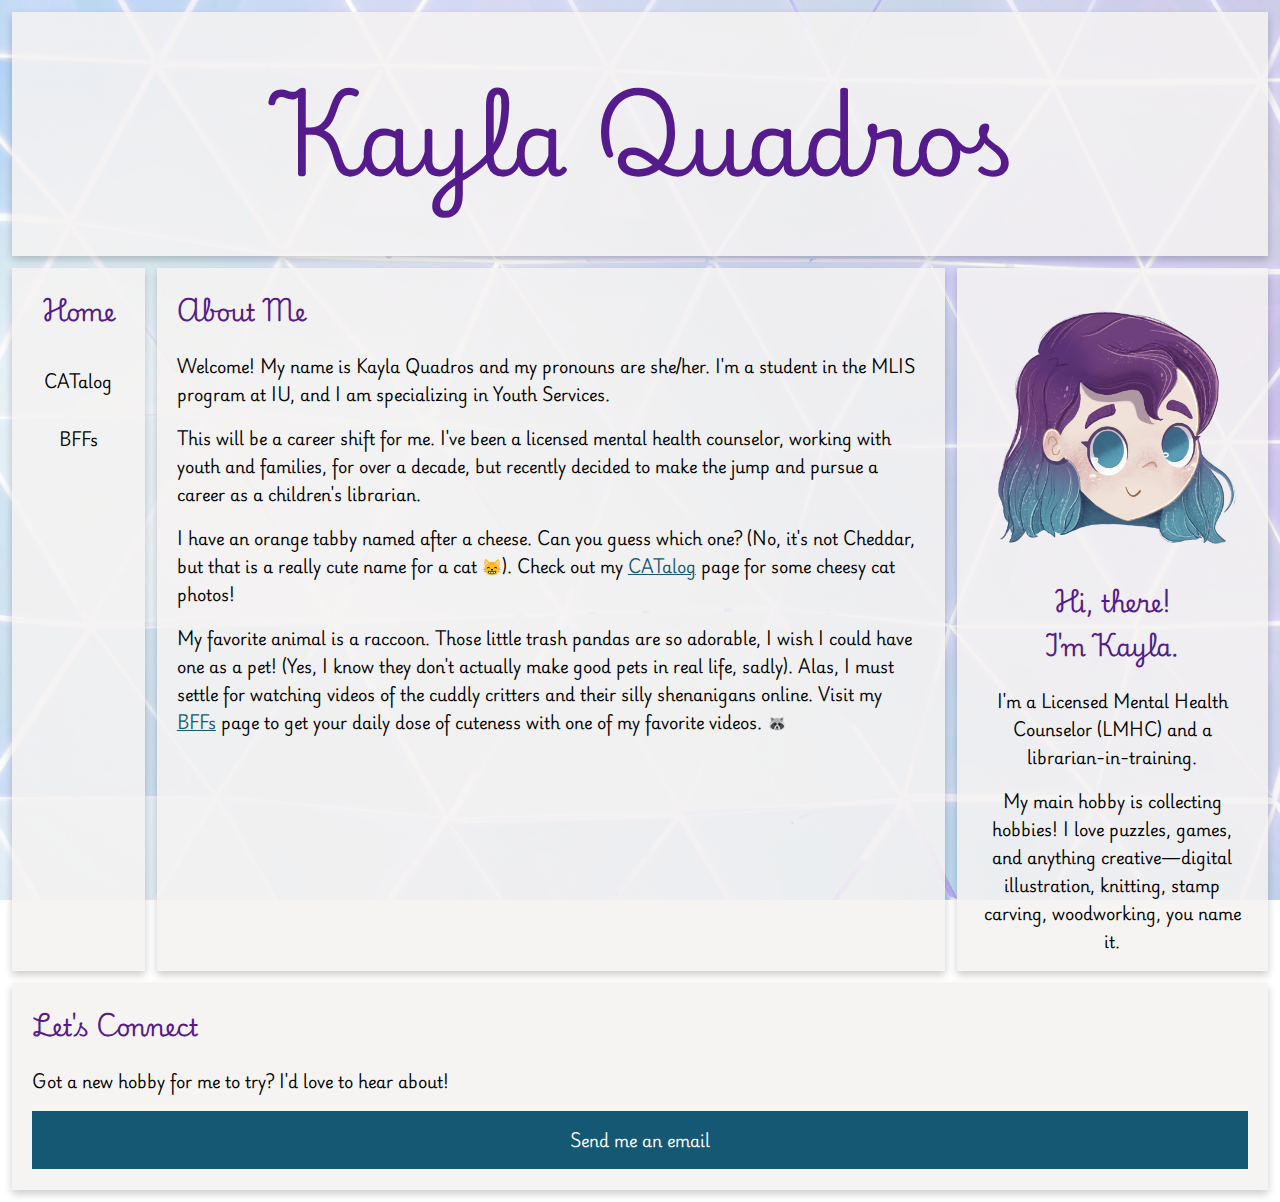
<file: index.html>
<!DOCTYPE html>
<html lang="en">

<head>
    <meta charset="utf-8">
    <title>Kayla Quadros: Home</title>
    <meta name="viewport" content="width=device-width, initial-scale=1">
    <link rel="stylesheet" href="styles/module6.css">
    <link href='https://fonts.googleapis.com/css?family=Playwrite+DE+Grund%7CPlaywrite+IT+Trad' rel='stylesheet'>
    <link rel="icon" type="image/x-icon" href="images/favicon.png">
	<meta name="author" content="Kayla Quadros">
	<meta name="description" content="A personal website for LIS-S531 Module 6">
	<meta name="keywords" content="Kayla Quadros, Indiana University Indianapolis, LIS-S531, module 6">
</head>

<body>
    <div class="grid-container">
        <header>
            <h1><a href="index.html">Kayla Quadros</a></h1>
        </header>

        <nav>
            <h2><a href="index.html">Home</a></h2>
            <div class="nav-menu">
            <ul>
                <li><a href="pages/catalog.html">CATalog</a></li>
                <li><a href="pages/bffs.html">BFFs</a></li>
            </ul>
            </div>
        </nav>

        <main>
            <h2>About Me</h2>
            <p>Welcome! My name is Kayla Quadros and my pronouns are she/her. I'm a student in the MLIS program at IU, and I am specializing in Youth Services.</p>

            <p>This will be a career shift for me. I've been a licensed mental health counselor, working with youth and families, for over a decade, but recently decided to make the jump and pursue a career as a children's librarian.</p>

            <p>I have an orange tabby named after a cheese. Can you guess which one? (No, it's not Cheddar, but that is a really cute name for a cat &#128568;). Check out my <a href="pages/catalog.html">CATalog</a> page for some cheesy cat photos!</p>

            <p>My favorite animal is a raccoon. Those little trash pandas are so adorable, I wish I could have one as a pet! (Yes, I know they don't actually make good pets in real life, sadly). Alas, I must settle for watching videos of the cuddly critters and their silly shenanigans online. Visit my <a href="pages/bffs.html">BFFs</a> page to get your daily dose of cuteness with one of my favorite videos. &#129437;</p>
        </main>

        <aside>
            <img src="images/cartoon-kay.png" alt="Cartoon Kayla">
            <h2>Hi, there!<br>I'm Kayla.</h2>
            <p>I'm a Licensed Mental Health Counselor (LMHC) and a librarian-in-training.</p>
            <p>My main hobby is collecting hobbies! I love puzzles, games, and anything creative&mdash;digital illustration, knitting, stamp carving, woodworking, you name it.</p>
        </aside>

        <footer>
            <h2>Let's Connect</h2>
            <p>Got a new hobby for me to try? I'd love to hear about!</p>

            <p class="email"><a href="mailto:kquadros@iu.edu">Send me an email</a></p>
        </footer>
    </div>
</body>

</html>
</file>
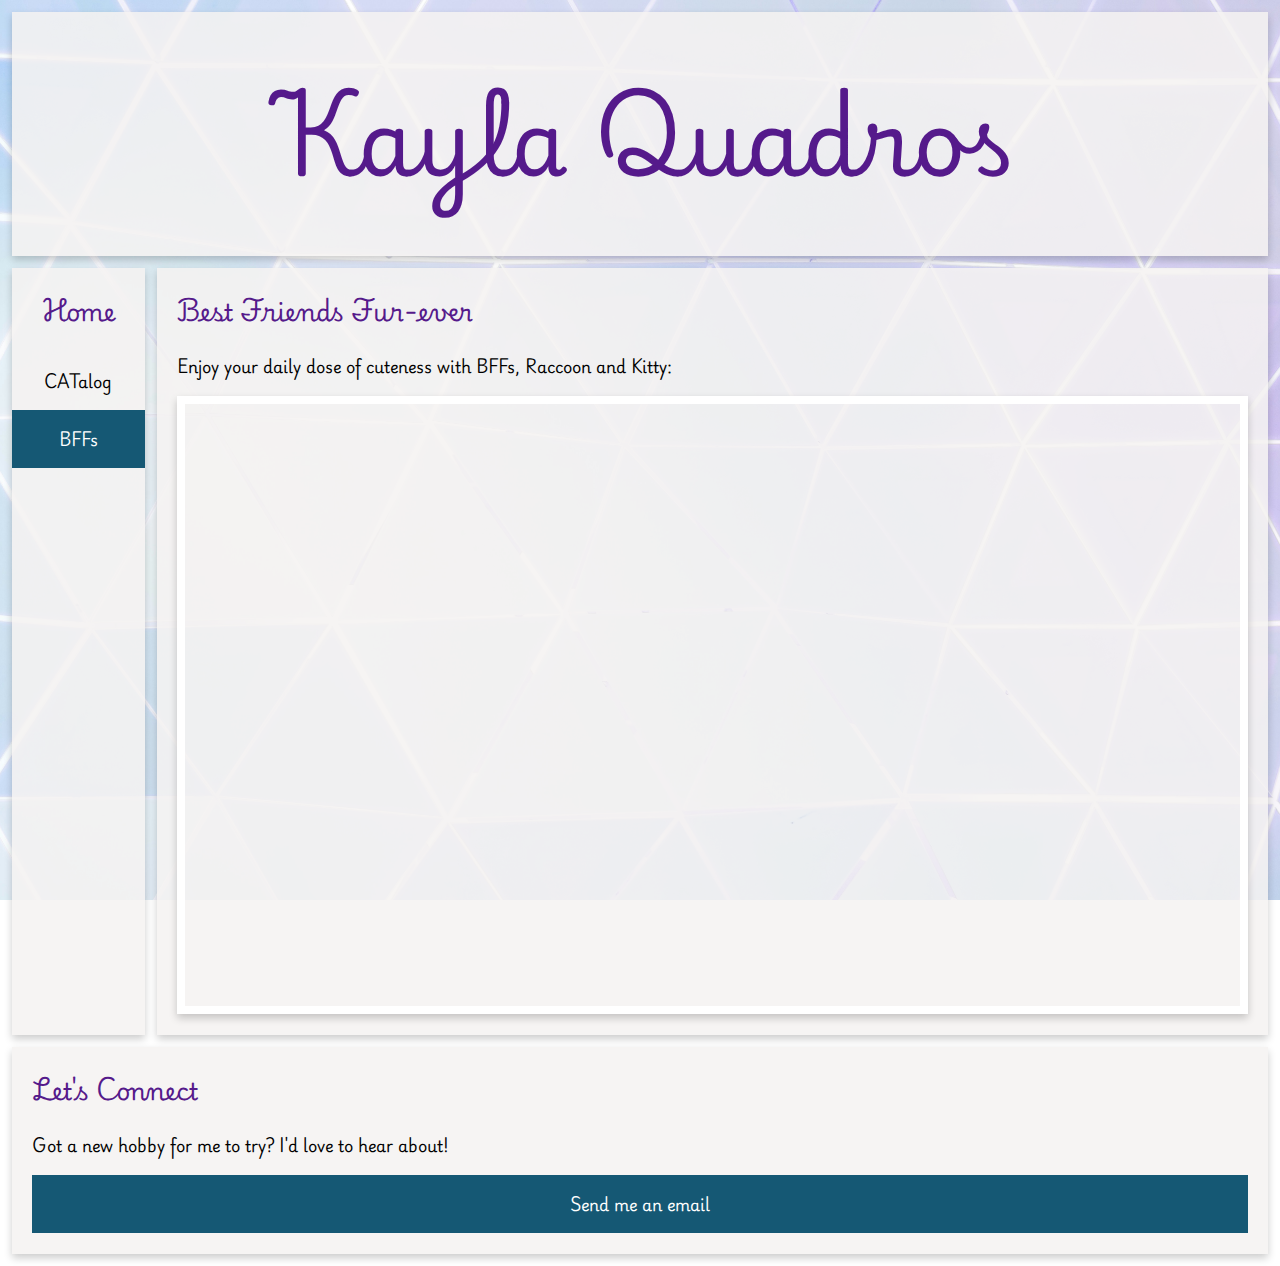
<file: pages/bffs.html>
<!DOCTYPE html>
<html lang="en">

<head>
    <meta charset="utf-8">
    <title>Kayla Quadros: BFFs</title>
    <meta name="viewport" content="width=device-width, initial-scale=1">
    <link rel="stylesheet" href="../styles/module6.css">
    <link href='https://fonts.googleapis.com/css?family=Playwrite+DE+Grund%7CPlaywrite+IT+Trad' rel='stylesheet'>
    <link rel="icon" type="image/x-icon" href="../images/favicon.png">
	<meta name="author" content="Kayla Quadros">
	<meta name="description" content="A personal website for LIS-S531 Module 6">
	<meta name="keywords" content="Kayla Quadros, Indiana University Indianapolis, LIS-S531, module 6">
</head>

<body>
    <div class="grid-container-bffs">
        <header>
            <h1><a href="../index.html">Kayla Quadros</a></h1>
        </header>

        <nav>
            <h2><a href="../index.html">Home</a></h2>
            <div class="nav-menu">
            <ul>
                <li><a href="../pages/catalog.html">CATalog</a></li>
                <li><a class="active" href="bffs.html">BFFs</a></li>
            </ul>
            </div>
        </nav>

        <main>
            <h2>Best Friends Fur-ever</h2>
            <p>Enjoy your daily dose of cuteness with BFFs, Raccoon and Kitty:</p>

            <div class="mycontainer">
                <iframe class="myiframe" src="https://www.youtube.com/embed/aP9Z_w6tpu0?si=XtD96mq6Y1iV8DzZ" title="YouTube video player" allow="accelerometer; autoplay; clipboard-write; encrypted-media; gyroscope; picture-in-picture; web-share" referrerpolicy="strict-origin-when-cross-origin" allowfullscreen></iframe>
            </div>
        </main>

        <footer>
            <h2>Let's Connect</h2>
            <p>Got a new hobby for me to try? I'd love to hear about!</p>

            <p class="email"><a href="mailto:kquadros@iu.edu">Send me an email</a></p>
        </footer>
    </div>
</body>

</html>
</file>
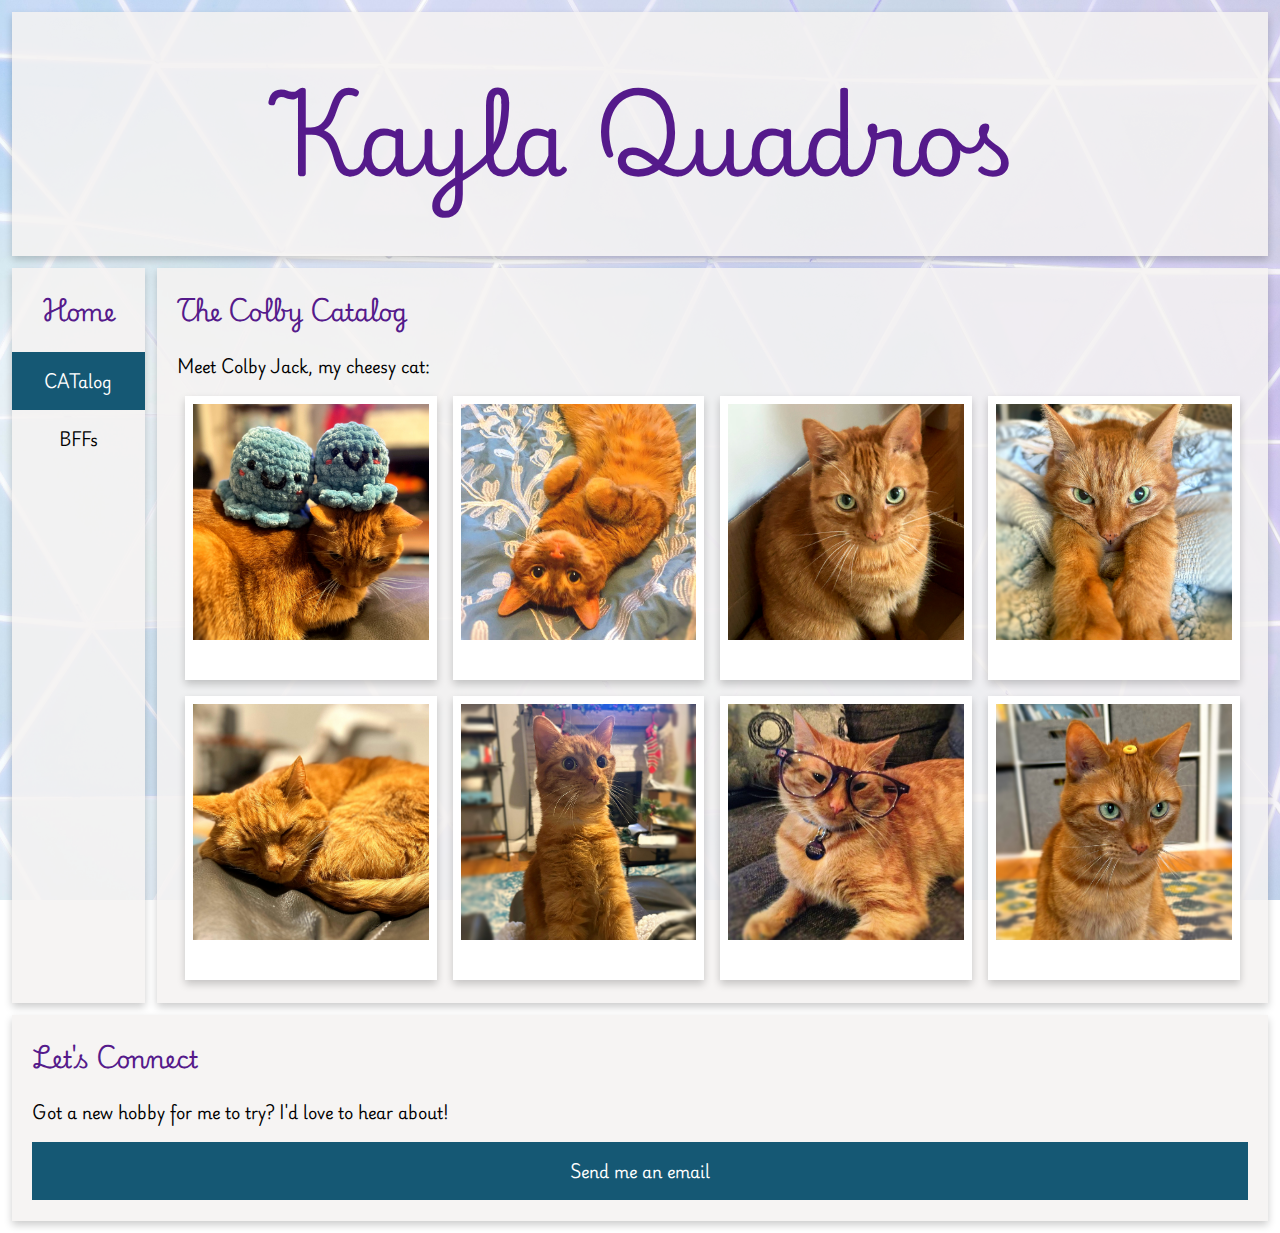
<file: pages/catalog.html>
<!DOCTYPE html>
<html lang="en">

<head>
    <meta charset="utf-8">
    <title>Kayla Quadros: CATalog</title>
    <meta name="viewport" content="width=device-width, initial-scale=1">
    <link rel="stylesheet" href="../styles/module6.css">
    <link href='https://fonts.googleapis.com/css?family=Playwrite+DE+Grund%7CPlaywrite+IT+Trad' rel='stylesheet'>
    <link rel="icon" type="image/x-icon" href="../images/favicon.png">
	<meta name="author" content="Kayla Quadros">
	<meta name="description" content="A personal website for LIS-S531 Module 6">
	<meta name="keywords" content="Kayla Quadros, Indiana University Indianapolis, LIS-S531, module 6">
</head>

<body>
    <div class="grid-container-cat">
        <header>
            <h1><a href="../index.html">Kayla Quadros</a></h1>
        </header>

        <nav>
            <h2><a href="../index.html">Home</a></h2>
            <div class="nav-menu">
            <ul>
                <li><a class="active" href="catalog.html">CATalog</a></li>
                <li><a href="../pages/bffs.html">BFFs</a></li>
            </ul>
            </div>
        </nav>

        <main>
            <h2>The Colby Catalog</h2>
            <p>Meet Colby Jack, my cheesy cat:</p>
            <div class="gallery">
                <div class="photo">
                    <img src="../images/colby1-octopus.jpg" alt="Cat, Colby, with crocheted octopus">
                </div>
            </div>

            <div class="gallery">
                <div class="photo">
                    <img src="../images/colby2-upside-down.jpg" alt="Cat, Colby, laying upside down">
                </div>
            </div>

            <div class="gallery">
                <div class="photo">
                    <img src="../images/colby3-box.jpg" alt="Cat, Colby, sitting in box">
                </div>
            </div>

            <div class="gallery">
                <div class="photo">
                    <img src="../images/colby4-arms-stretched.jpg" alt="Cat, Colby, laying on stretched arms">
                </div>
            </div>

            <div class="gallery">
                <div class="photo">
                    <img src="../images/colby5-sleeping.jpg" alt="Cat, Colby, sleeping">
                </div>
            </div>

            <div class="gallery">
                <div class="photo">
                    <img src="../images/colby6-alert.jpg" alt="Cat, Colby, sitting up alert">
                </div>
            </div>

            <div class="gallery">
                <div class="photo">
                    <img src="../images/colby7-glasses.jpg" alt="Cat, Colby, wearing glasses">
                </div>
            </div>

            <div class="gallery">
                <div class="photo">
                    <img src="../images/colby8-cheerio.jpg" alt="Cat, Colby, with Cheerio on head">
                </div>
            </div>
        <div class="clearfix"></div>
        </main>

        <footer>
            <h2>Let's Connect</h2>
            <p>Got a new hobby for me to try? I'd love to hear about!</p>

            <p class="email"><a href="mailto:kquadros@iu.edu">Send me an email</a></p>
        </footer>
    </div>
</body>

</html>
</file>
<file: styles/module6.css>
/* BODY */
        body {
            font-family: 'Playwrite DE Grund', sans-serif;
            background-image: url("../images/geometric-background.jpg");
            background-position: center;
            background-repeat: no-repeat;
            background-size: cover;
            background-attachment: fixed;
        }
        
        a {
            color: #155874;
            font-weight: bold;
        }
            
        h2 {
            font-family: 'Playwrite IT Trad', sans-serif;
            color: #551A8B;
        }

        /* HEADER */
		header {
            grid-area: header;
            box-shadow: 0 4px 8px 0 #00000033;
            font-family: 'Playwrite IT Trad', sans-serif;
            font-size: 3.5vw;
            text-align: center;
        }
        
        header h1 {
            margin: auto;
        }
            
        header a {
            display: block;
            text-decoration: none;
            background-color: #f4f2f1da;
            padding-top: 40px;
            padding-bottom: 40px;
            color: #551A8B;
        }
        
        header a:hover {
            color: #155874;
        }
        
        /* NAV BAR */
        nav {
            grid-area: nav;
            background-color: #f4f2f1da;
            box-shadow: 0 4px 8px 0 #00000033;
        }

        nav h2 { 
            padding-left: 30px;
            padding-right: 30px;
        }

        nav a {
            color: #551A8B;
            text-decoration: none;
        }
    
        ul {
            list-style-type: none;
            margin: 0;
            padding: 0;
            overflow: hidden;
        }

        li a {
            display: block;
            color: #000000;
            text-align: center;
            padding-top: 15px;
            padding-bottom: 15px;
            text-decoration: none;
        }
              
        li a:hover:not(.active) {
            color: #ffffff;
            background-color: #350462af;
        }
              
        .active {
            color: #ffffff;
            background-color: #155874;
        }

        /* MAIN */
        main {
            grid-area: main;
            background-color: #f4f2f1da;
            box-shadow: 0 4px 8px 0 #00000033;
            padding-left: 20px;
            padding-right: 20px;
            padding-bottom: 6px;
        }

        /* HOME PAGE ASIDE */
        aside {
            grid-area: aside;
            background-color: #f4f2f1da;
            box-shadow: 0 4px 8px 0 #00000033;
            text-align: center;
        }

        aside h2 {
            padding-left: 20px;
            padding-right: 20px;
        }

        aside p {
            padding-left: 20px;
            padding-right: 20px;
        }

        aside img { 
            max-width: 100%;
            height: auto;
            float: left; /* YOU CAN FLOAT AN ELEMENT WITHIN A GRID AREA */
            margin: 0;
            padding: 0;
        }

        /* FOOTER */
        footer {
            grid-area: footer;
            background-color: #f4f2f1da;
            box-shadow: 0 4px 8px 0 #00000033;
            padding-left: 20px;
            padding-right: 20px;
        }
    
        .email {
            padding-bottom: 5px;
            text-align: center;
        }

        .email a {
            padding: 15px;
            display: block;
            color: white; 
            background-color: #155874;
            text-decoration: none;
        }

        .email a:hover {
            background-color: #350462af;
        }

        /* CATALOG GALLERY */
        .gallery {
            padding: 0 .5em .6em .5em;
            float: left;
            width: 25%;
        }

        .photo img {
            box-shadow: 0 4px 8px 0 #00000033;
            width: 100%;
            height: auto;
            padding: 8px 8px 40px 8px;
            background-color: #ffffff;
        }

        * {
            box-sizing: border-box;
        }

        .clearfix:after {
            content: "";
            display: table;
            clear: both;
        }

        /* BFFS IFRAME */
        .mycontainer {
            width: 100%;
            position: relative;
            border: 8px solid white;
            overflow: hidden;
            padding-top: 56.25%;
            margin-bottom: 15px;
            box-shadow: 0 4px 8px 0 #00000033;
        }

        .myiframe {
            position: absolute;
            top: 0;
            left: 0;
            bottom: 0;
            right: 0;
            width: 100%;
            height: 100%;
            border: none;
        }

        /* HOME PAGE GRID */
        .grid-container {
            display: grid;
            grid-template-columns: 132.82px auto auto auto auto auto;
            grid-template-areas:
                'header header header header header header'
                'nav main main main main aside'
                'nav main main main main aside'
                'nav main main main main aside'
				'footer footer footer footer footer footer';
            gap: .75em; /*VS Code says 'grid-gap' obsolete, replaced by 'gap'*/
            padding: .25em;
			margin: auto;
        }

        /* CATALOG PAGE GRID */
        .grid-container-cat {
            display: grid;
            grid-template-columns: 132.82px auto auto auto auto auto;
            grid-template-areas:
                'header header header header header header'
                'nav main main main main main'
                'nav main main main main main'
                'nav main main main main main'
				'footer footer footer footer footer footer';
            gap: .75em;
            padding: .25em;
			margin: auto;
        }

        /* BFFS PAGE GRID */
        .grid-container-bffs {
            display: grid;
            grid-template-columns: 132.82px auto auto auto auto auto;
            grid-template-areas:
                'header header header header header header'
                'nav main main main main main'
                'nav main main main main main'
                'nav main main main main main'
				'footer footer footer footer footer footer';
            gap: .75em;
            padding: .25em;
			margin: auto;
        }

    /* FIRST BREAK POINT === tablet */
        @media only screen and (max-width : 900px) {
        /* NAV BAR */
        nav h2 {
            display: inline;
            padding-left: 20px;
            padding-right: 20px;
        }
        
        .nav-menu {
            float: right;
        }
                
        ul li {
            float: left;
        }
        
        li a {
            padding: 9px 20px;
        }
        
        /* CATALOG GALLERY */
        .gallery {
            width: 50%;
            margin: 0;
        }

        /* HOME PAGE GRID */
        .grid-container {
            display: grid;
            grid-template-areas:
                'nav nav nav nav nav nav'                    
                'header header header header header header'                    
                'main main main main aside aside'
                'main main main main aside aside'
                'footer footer footer footer footer footer';
            gap: .75em;
            padding: .25em;
        }

        /* CATALOG PAGE GRID */
        .grid-container-cat {
            display: grid;
            grid-template-areas:
                'nav nav nav nav nav nav'                    
                'header header header header header header'
                'main main main main main main'
                'main main main main main main'
                'footer footer footer footer footer footer';
            gap: .75em;
            padding: .25em;
        }

        /* BFFS PAGE GRID */
        .grid-container-bffs {
            display: grid;
            grid-template-areas:
                'nav nav nav nav nav nav'                    
                'header header header header header header'
                'main main main main main main'
                'main main main main main main'
                'footer footer footer footer footer footer';
            gap: .75em;
            padding: .25em;
        }
        }

    /*SECOND BREAK POINT === mobile */
        @media only screen and (max-width : 600px) {
        /* ASIDE */
        aside h2 {
            padding-top: 10px;
            text-align: right;
        }
        
        aside p {
            text-align: right;
        }
            
        aside img {
            max-width: 60%;
        }
                
        /* CATALOG GALLERY */
        .gallery {
            width: 100%;
        }

        /* HOME PAGE GRID */
        .grid-container {
            display: grid;
            grid-template-areas:
                'nav nav nav nav nav nav'
                'header header header header header header'
                'main main main main main main'
                'aside aside aside aside aside aside'
                'footer footer footer footer footer footer';
            gap: .75em;
            padding: .25em;
        }

        /* CATALOG PAGE GRID */
        .grid-container-cat {
            display: grid;
            grid-template-areas:
                'nav nav nav nav nav nav'
                'header header header header header header'
                'main main main main main main'
                'main main main main main main'
                'footer footer footer footer footer footer';
            gap: .75em;
            padding: .25em;
        }

        /* BFFS PAGE GRID */
        .grid-container-bffs {
            display: grid;
            grid-template-areas:
                'nav nav nav nav nav nav'
                'header header header header header header'
                'main main main main main main'
                'main main main main main main'
                'footer footer footer footer footer footer';
            gap: .75em;
            padding: .25em;
        }
        }
</file>
